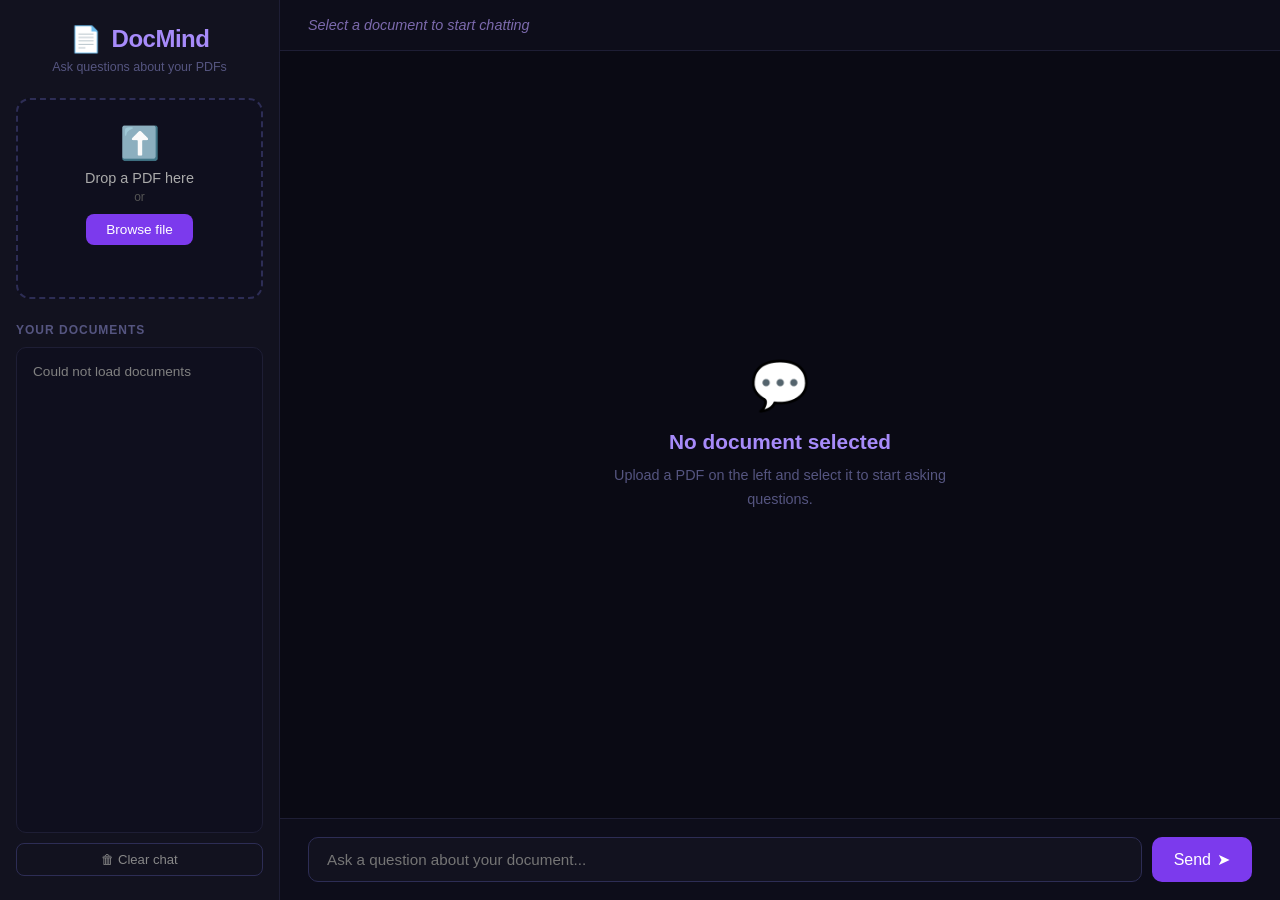
<file: index.html>
<!DOCTYPE html>
<html lang="en">
<head>
    <meta charset="UTF-8">
    <meta name="viewport" content="width=device-width, initial-scale=1.0">
    <title>DocMind – Chat with your documents</title>
    <link rel="stylesheet" href="style.css">
</head>
<body>
    <div class="app-layout">

        <!-- Sidebar -->
        <aside class="sidebar">
            <div class="sidebar-header">
                <div class="logo">
                    <span class="logo-icon">📄</span>
                    <span class="logo-text">DocMind</span>
                </div>
                <p class="logo-sub">Ask questions about your PDFs</p>
            </div>

            <div class="upload-area" id="dropZone">
                <div class="upload-icon">⬆️</div>
                <p class="upload-label">Drop a PDF here</p>
                <p class="upload-or">or</p>
                <label class="upload-btn" for="fileInput">Browse file</label>
                <input type="file" id="fileInput" accept=".pdf" hidden>
                <p id="uploadStatus"></p>
            </div>

            <div class="doc-list-section">
                <p class="section-label">Your Documents</p>
                <select id="docSelect" size="6">
                    <option value="" disabled>No documents yet</option>
                </select>
                <button id="clearChat" class="clear-btn">🗑 Clear chat</button>
            </div>
        </aside>

        <!-- Main chat area -->
        <main class="chat-area">
            <div class="chat-header">
                <span id="activeDoc" class="active-doc-name">Select a document to start chatting</span>
            </div>

            <div id="chatBox" class="chat-box">
                <div class="welcome-msg">
                    <div class="welcome-icon">💬</div>
                    <h2>No document selected</h2>
                    <p>Upload a PDF on the left and select it to start asking questions.</p>
                </div>
            </div>

            <div class="input-area">
                <input type="text" id="questionInput" placeholder="Ask a question about your document..." autocomplete="off">
                <button id="askBtn">
                    <span id="askBtnText">Send</span>
                    <span id="askBtnIcon">➤</span>
                </button>
            </div>
        </main>

    </div>

    <script src="app.js"></script>
</body>
</html>
</file>
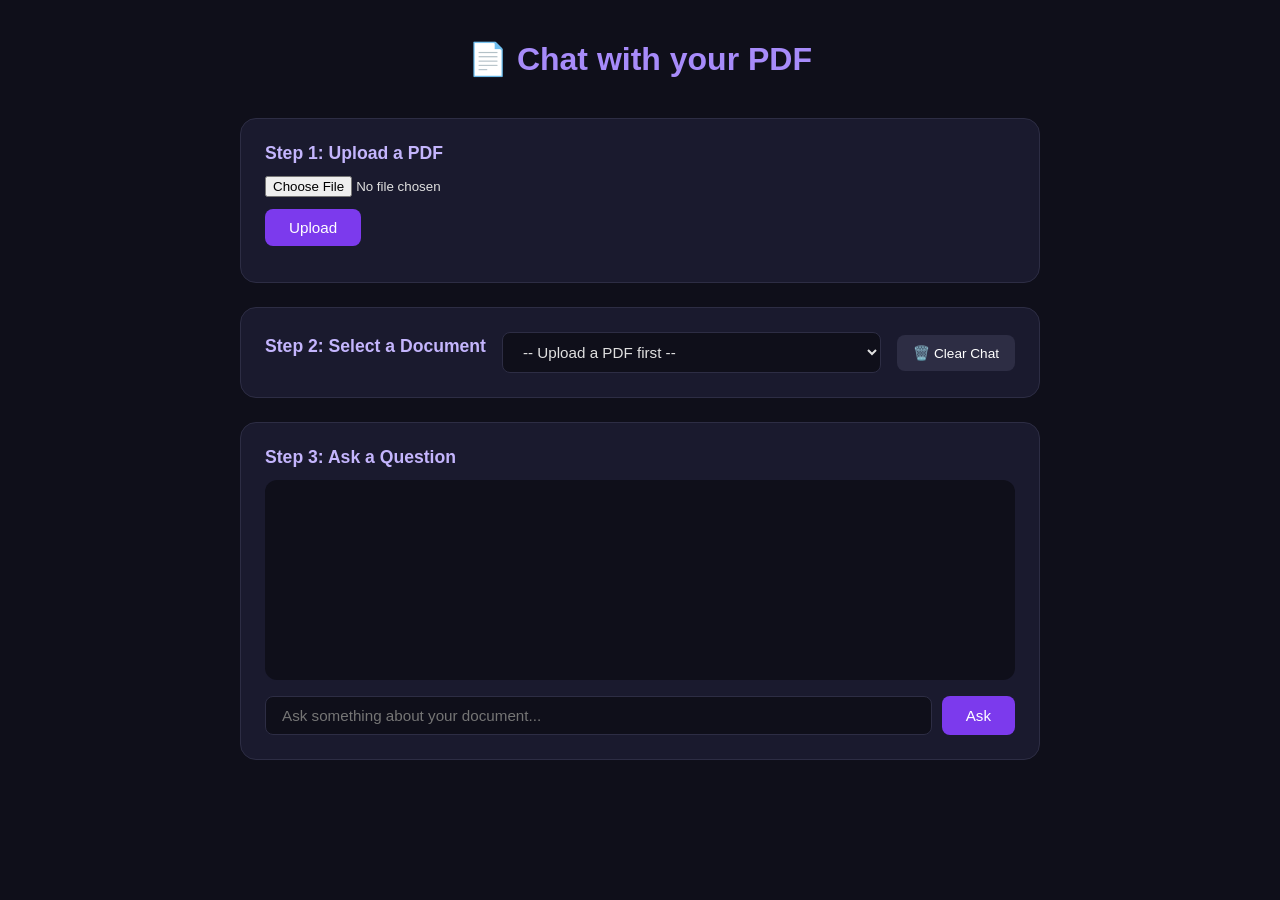
<file: frontend/index.html>
<!DOCTYPE html>
<html lang="en">
<head>
    <meta charset="UTF-8">
    <meta name="viewport" content="width=device-width, initial-scale=1.0">
    <title>RAG Document Chat</title>
    <link rel="stylesheet" href="style.css">
</head>
<body>
    <div class="container">
        <h1>📄 Chat with your PDF</h1>

        <div class="upload-section">
            <h2>Step 1: Upload a PDF</h2>
            <input type="file" id="fileInput" accept=".pdf">
            <button id="uploadBtn">Upload</button>
            <p id="uploadStatus"></p>
        </div>

        <div class="doc-section">
            <h2>Step 2: Select a Document</h2>
            <select id="docSelect">
                <option value="">-- Upload a PDF first --</option>
            </select>
            <button id="clearChat">🗑️ Clear Chat</button>
        </div>

        <div class="chat-section">
            <h2>Step 3: Ask a Question</h2>
            <div id="chatBox"></div>
            <div class="input-row">
                <input type="text" id="questionInput" placeholder="Ask something about your document...">
                <button id="askBtn">Ask</button>
            </div>
        </div>
    </div>
    <script src="app.js"></script>
</body>
</html>
</file>
<file: style.css>
* {
    margin: 0;
    padding: 0;
    box-sizing: border-box;
}

body {
    font-family: 'Segoe UI', sans-serif;
    background: #0a0a14;
    color: #e0e0e0;
    height: 100vh;
    overflow: hidden;
}

/* layout */
.app-layout {
    display: flex;
    height: 100vh;
}

/* sidebar */
.sidebar {
    width: 280px;
    min-width: 280px;
    background: #12121f;
    border-right: 1px solid #1e1e35;
    display: flex;
    flex-direction: column;
    padding: 24px 16px;
    gap: 24px;
    overflow-y: auto;
}

.sidebar-header {
    text-align: center;
}

.logo {
    display: flex;
    align-items: center;
    justify-content: center;
    gap: 10px;
    margin-bottom: 6px;
}

.logo-icon { font-size: 1.6rem; }

.logo-text {
    font-size: 1.5rem;
    font-weight: 700;
    color: #a78bfa;
    letter-spacing: -0.5px;
}

.logo-sub {
    font-size: 0.78rem;
    color: #555580;
}

/* upload area */
.upload-area {
    background: #0f0f1e;
    border: 2px dashed #2d2d55;
    border-radius: 14px;
    padding: 24px 16px;
    text-align: center;
    cursor: pointer;
    transition: border-color 0.2s, background 0.2s;
}

.upload-area.drag-over {
    border-color: #7c3aed;
    background: #1a1030;
}

.upload-icon { font-size: 2rem; margin-bottom: 8px; }

.upload-label {
    font-size: 0.9rem;
    color: #aaa;
    margin-bottom: 4px;
}

.upload-or {
    font-size: 0.75rem;
    color: #555;
    margin-bottom: 10px;
}

.upload-btn {
    display: inline-block;
    background: #7c3aed;
    color: white;
    padding: 8px 20px;
    border-radius: 8px;
    cursor: pointer;
    font-size: 0.85rem;
    transition: background 0.2s;
}

.upload-btn:hover { background: #6d28d9; }

#uploadStatus {
    margin-top: 10px;
    font-size: 0.8rem;
    color: #a78bfa;
    min-height: 18px;
}

/* document list */
.doc-list-section {
    display: flex;
    flex-direction: column;
    gap: 10px;
    flex: 1;
}

.section-label {
    font-size: 0.75rem;
    color: #555580;
    text-transform: uppercase;
    letter-spacing: 1px;
    font-weight: 600;
}

#docSelect {
    width: 100%;
    flex: 1;
    min-height: 120px;
    background: #0f0f1e;
    border: 1px solid #1e1e35;
    border-radius: 10px;
    color: #e0e0e0;
    font-size: 0.85rem;
    padding: 8px;
    cursor: pointer;
    outline: none;
}

#docSelect option {
    padding: 8px;
    border-radius: 6px;
}

#docSelect option:checked {
    background: #7c3aed;
}

.clear-btn {
    background: transparent;
    border: 1px solid #2d2d55;
    color: #888;
    padding: 8px;
    border-radius: 8px;
    cursor: pointer;
    font-size: 0.82rem;
    transition: 0.2s;
    width: 100%;
}

.clear-btn:hover {
    background: #1e1e35;
    color: #e0e0e0;
}

/* chat area */
.chat-area {
    flex: 1;
    display: flex;
    flex-direction: column;
    overflow: hidden;
}

.chat-header {
    padding: 16px 28px;
    border-bottom: 1px solid #1e1e35;
    background: #0d0d1a;
}

.active-doc-name {
    font-size: 0.9rem;
    color: #7c6aad;
    font-style: italic;
}

/* chat box */
.chat-box {
    flex: 1;
    overflow-y: auto;
    padding: 28px;
    display: flex;
    flex-direction: column;
    gap: 16px;
    scroll-behavior: smooth;
}

.welcome-msg {
    margin: auto;
    text-align: center;
    max-width: 360px;
    color: #555580;
}

.welcome-icon { font-size: 3rem; margin-bottom: 16px; }

.welcome-msg h2 {
    font-size: 1.3rem;
    color: #a78bfa;
    margin-bottom: 10px;
}

.welcome-msg p {
    font-size: 0.9rem;
    line-height: 1.6;
}

/* messages */
.message {
    padding: 13px 18px;
    border-radius: 14px;
    max-width: 72%;
    line-height: 1.6;
    font-size: 0.95rem;
    word-wrap: break-word;
    position: relative;
}

.user-message {
    background: #7c3aed;
    align-self: flex-end;
    border-bottom-right-radius: 4px;
}

.ai-message {
    background: #1a1a30;
    align-self: flex-start;
    border-bottom-left-radius: 4px;
    border: 1px solid #2a2a45;
}

.copy-btn {
    position: absolute;
    top: 8px;
    right: 8px;
    background: transparent;
    border: none;
    color: #555580;
    cursor: pointer;
    font-size: 0.75rem;
    padding: 2px 6px;
    border-radius: 4px;
    transition: 0.2s;
    opacity: 0;
}

.ai-message:hover .copy-btn { opacity: 1; }
.copy-btn:hover { background: #2d2d55; color: #a78bfa; }

/* sources */
.sources {
    background: #0f0f20;
    border-left: 3px solid #7c3aed;
    padding: 10px 14px;
    border-radius: 8px;
    font-size: 0.8rem;
    color: #8080a0;
    align-self: flex-start;
    max-width: 72%;
}

.sources strong {
    color: #a78bfa;
    display: block;
    margin-bottom: 6px;
}

.source-chunk {
    margin-top: 6px;
    padding: 6px 10px;
    background: #1a1a2e;
    border-radius: 6px;
    font-style: italic;
    line-height: 1.5;
}

/* loading spinner */
.spinner {
    display: inline-block;
    width: 12px;
    height: 12px;
    border: 2px solid #a78bfa;
    border-top-color: transparent;
    border-radius: 50%;
    animation: spin 0.7s linear infinite;
    margin-right: 8px;
    vertical-align: middle;
}

@keyframes spin { to { transform: rotate(360deg); } }

/* input area */
.input-area {
    display: flex;
    gap: 10px;
    padding: 18px 28px;
    border-top: 1px solid #1e1e35;
    background: #0d0d1a;
}

#questionInput {
    flex: 1;
    padding: 13px 18px;
    border-radius: 10px;
    border: 1px solid #2d2d55;
    background: #12121f;
    color: #e0e0e0;
    font-size: 0.95rem;
    outline: none;
    transition: border-color 0.2s;
}

#questionInput:focus {
    border-color: #7c3aed;
}

#askBtn {
    background: #7c3aed;
    color: white;
    border: none;
    padding: 13px 22px;
    border-radius: 10px;
    cursor: pointer;
    font-size: 1rem;
    transition: background 0.2s;
    display: flex;
    align-items: center;
    gap: 6px;
}

#askBtn:hover { background: #6d28d9; }

#askBtn:disabled {
    background: #3a2a5e;
    cursor: not-allowed;
}

/* scrollbar */
::-webkit-scrollbar { width: 6px; }
::-webkit-scrollbar-track { background: transparent; }
::-webkit-scrollbar-thumb { background: #2d2d55; border-radius: 3px; }
::-webkit-scrollbar-thumb:hover { background: #7c3aed; }
</file>
<file: frontend/style.css>
* {
    margin: 0;
    padding: 0;
    box-sizing: border-box;
}

body {
    font-family: 'Segoe UI', sans-serif;
    background: #0f0f1a;
    color: #e0e0e0;
    min-height: 100vh;
    padding: 40px 20px;
}

.container {
    max-width: 800px;
    margin: 0 auto;
}

h1 {
    text-align: center;
    font-size: 2rem;
    margin-bottom: 40px;
    color: #a78bfa;
}

h2 {
    font-size: 1.1rem;
    margin-bottom: 12px;
    color: #c4b5fd;
}

.upload-section, .chat-section {
    background: #1a1a2e;
    border-radius: 16px;
    padding: 24px;
    margin-bottom: 24px;
    border: 1px solid #2d2d44;
}

input[type="file"] {
    display: block;
    margin-bottom: 12px;
    color: #e0e0e0;
}

button {
    background: #7c3aed;
    color: white;
    border: none;
    padding: 10px 24px;
    border-radius: 8px;
    cursor: pointer;
    font-size: 0.95rem;
    transition: background 0.2s;
}

button:hover {
    background: #6d28d9;
}

#uploadStatus {
    margin-top: 12px;
    font-size: 0.9rem;
    color: #a78bfa;
}

#chatBox {
    background: #0f0f1a;
    border-radius: 12px;
    padding: 16px;
    min-height: 200px;
    max-height: 400px;
    overflow-y: auto;
    margin-bottom: 16px;
    display: flex;
    flex-direction: column;
    gap: 12px;
}

.message {
    padding: 12px 16px;
    border-radius: 10px;
    max-width: 80%;
    line-height: 1.5;
}

.user-message {
    background: #7c3aed;
    align-self: flex-end;
}

.ai-message {
    background: #2d2d44;
    align-self: flex-start;
}

.input-row {
    display: flex;
    gap: 10px;
}

input[type="text"] {
    flex: 1;
    padding: 10px 16px;
    border-radius: 8px;
    border: 1px solid #2d2d44;
    background: #0f0f1a;
    color: #e0e0e0;
    font-size: 0.95rem;
}

input[type="text"]:focus {
    outline: none;
    border-color: #7c3aed;
}
.sources {
    background: #12122a;
    border-left: 3px solid #7c3aed;
    padding: 12px 16px;
    border-radius: 8px;
    margin-top: 6px;
    font-size: 0.85rem;
    color: #a0a0c0;
}

.source-chunk {
    margin-top: 8px;
    padding: 8px;
    background: #1a1a2e;
    border-radius: 6px;
    line-height: 1.5;
    font-style: italic;
}
.spinner {
    display: inline-block;
    width: 14px;
    height: 14px;
    border: 2px solid #a78bfa;
    border-top-color: transparent;
    border-radius: 50%;
    animation: spin 0.7s linear infinite;
    margin-right: 8px;
    vertical-align: middle;
}

@keyframes spin {
    to { transform: rotate(360deg); }
}

button:disabled {
    background: #4a4a6a;
    cursor: not-allowed;
}
.doc-section {
    background: #1a1a2e;
    border-radius: 16px;
    padding: 24px;
    margin-bottom: 24px;
    border: 1px solid #2d2d44;
    display: flex;
    align-items: center;
    gap: 16px;
}

select {
    flex: 1;
    padding: 10px 16px;
    border-radius: 8px;
    border: 1px solid #2d2d44;
    background: #0f0f1a;
    color: #e0e0e0;
    font-size: 0.95rem;
    cursor: pointer;
}

select:focus {
    outline: none;
    border-color: #7c3aed;
}

#clearChat {
    background: #2d2d44;
    padding: 10px 16px;
    font-size: 0.85rem;
}

#clearChat:hover {
    background: #3d3d5a;
}
</file>
